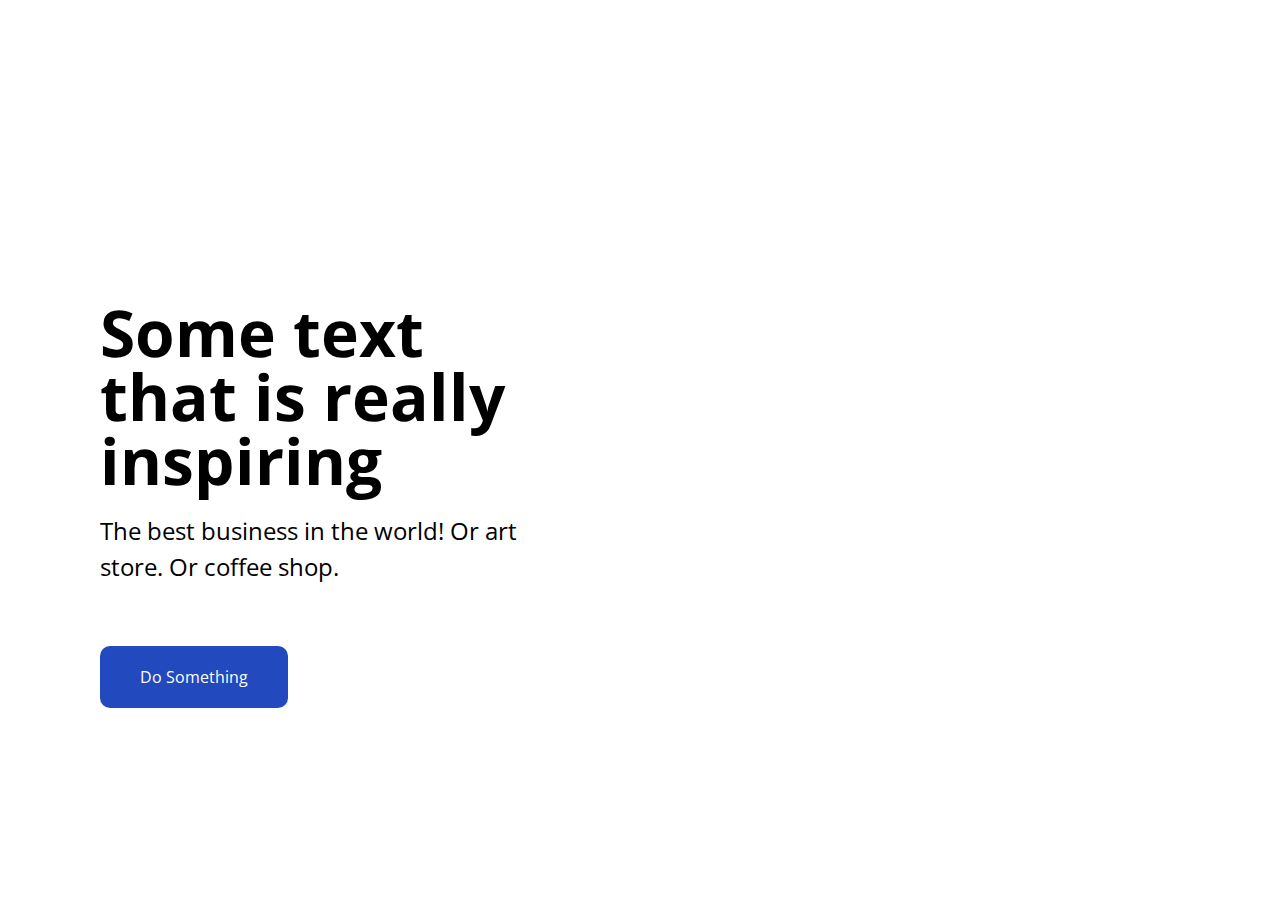
<file: 02_css/Project2_SplashPage/index.html>
<!-- https://www.joshwcomeau.com/snippets/html/html-skeleton/ -->
<!DOCTYPE html>
<html lang="en">
  <head>
    <title>Splash</title>
    <!-- linking our CSS to our HTML -->
    <link href="style.css" rel="stylesheet" />
    <link href="corporate.css" rel="stylesheet" />
  </head>
  <body>
    <header  >
      <img class="logo" />
    </header>
    <main>
      <section class="content">
        <h1 class="title">Some text that is really inspiring</h1>
        <p class="blurb">The best business in the world! Or art store. Or coffee shop.</p>
        <div class="spacer"></div>
        <a href="#" class="btn">Do Something</a>
      </section>
      <img class="illustration" />
    </main>
  </body>
</html>
</file>
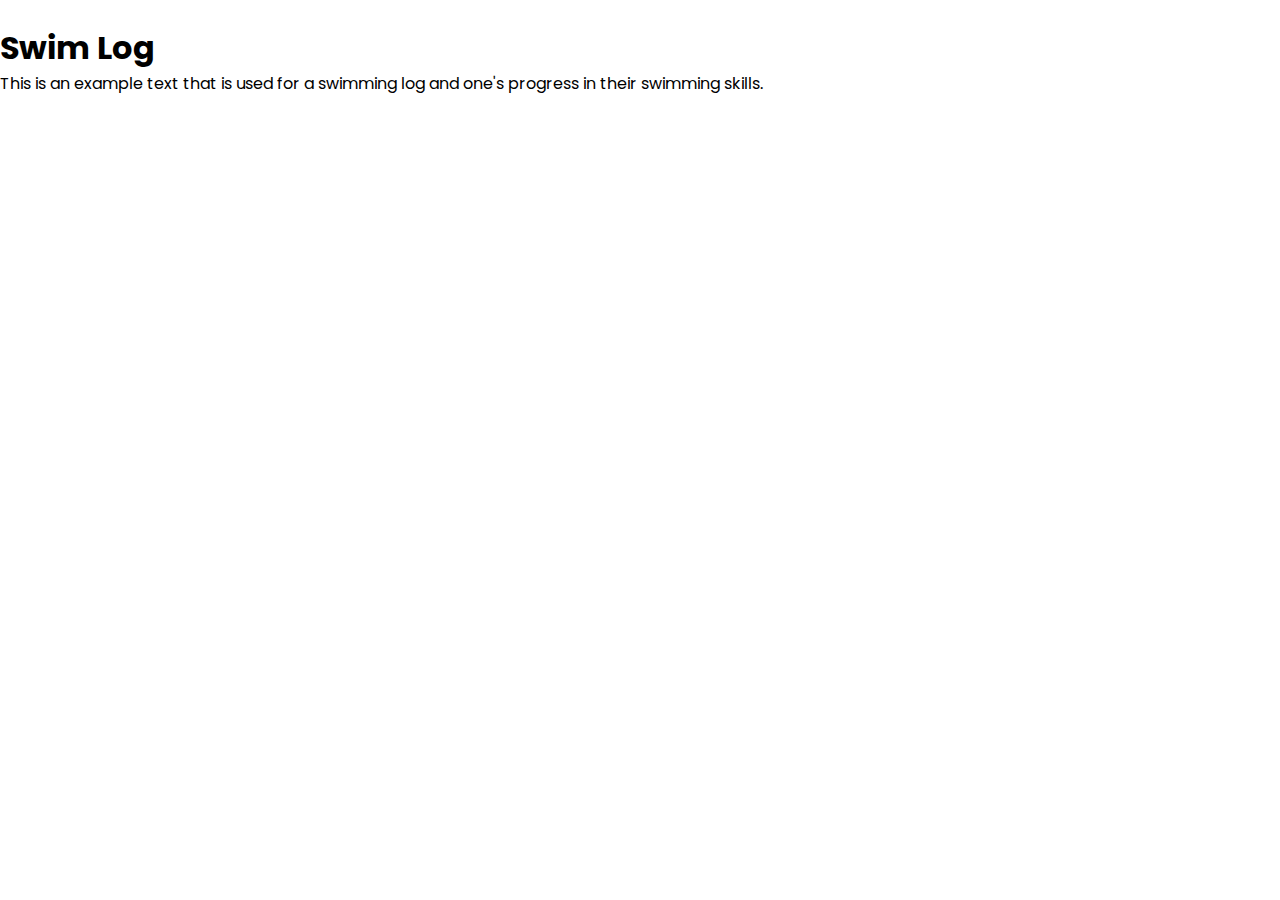
<file: 02_css/Project3_BlogPage/layout.html>
<!DOCTYPE html>
<html lang="en">
    <head>
        <title>Swim Log</title>
        <link href="layout.css" rel="stylesheet" />
    </head>
    <body>
        <header>
            <img class="logo">
            <h1>Swim Log</h1>
        </header>
        <main>
            <p align="justify">
                This is an example text that is used for a swimming log and one's progress in their swimming skills.
            </p>
        </main>
    </body>
</html>
</file>
<file: 02_css/Project2_SplashPage/corporate.css>
/* 
   importing the font that we want to use from Google Fonts
*/
@import url("https://fonts.googleapis.com/css2?family=Open+Sans:wght@400;700&display=swap");

/* 
  CSS VARIABLES
  - relatively new feature but has wide support
  - set all variables on the body so we can use
  throughout all elements
  - to set a value to a variable: 
   --variable_name: variable_value 
  - to access the value later 
    var(--variable_name)
*/
body {
  /* --variable_name: variable_value */
  --primary: #2249bd;
  --background: white;
  --secondary: #383b42;
  --spacing-unit: 10px;
  /* 
    make every element within body use this font 
    fallback options: serif, sans-serif, monospace
  */
  font-family: "Open Sans", sans-serif;
}

.logo {
  /* select image tag, override the src attribute */
  content: url("https://i.pinimg.com/originals/ea/53/3e/ea533ecbfd904d9f49e404a2813daf93.png");
}

.illustration {
  content: url("https://img.freepik.com/free-vector/organic-flat-people-business-training-illustration_52683-59856.jpg");
}
</file>
<file: 02_css/Project3_BlogPage/layout.css>
@import url("https://fonts.googleapis.com/css2?family=Poppins&display=swap");

*, *::before, *::after {
    box-sizing: border-box;
}

* {
    margin: 0;
}

h1, p {
    font-family: "Poppins";
}

body {
    line-height: 1.5;
    -webkit-font-smoothing: antialiased;
    font-family: "Open Sans", sans-serif;
}

.logo {
    max-width: 100%;
    height: auto;
    width: auto;
    content: url("https://cdn.britannica.com/83/126383-050-38B8BE25/Michael-Phelps-American-Milorad-Cavic-final-Serbia-2008.jpg");
}
</file>
<file: 02_css/Project2_SplashPage/style.css>
/*
  Josh's Custom CSS Reset
  https://www.joshwcomeau.com/css/custom-css-reset/
*/
*,
*::before,
*::after {
  box-sizing: border-box;
}
* {
  margin: 0;
}
body {
  line-height: 1.5;
  -webkit-font-smoothing: antialiased;
}
img,
picture,
video,
canvas,
svg {
  display: block;
  max-width: 100%;
}
input,
button,
textarea,
select {
  font: inherit;
}
p,
h1,
h2,
h3,
h4,
h5,
h6 {
  overflow-wrap: break-word;
}
#root,
#__next {
  isolation: isolate;
}

/* end CSS reset */

html,
body {
  height: 100%;
  background-color: var(--background);
}

body {
  display: flex;
  flex-direction: column;
}

main {
  flex: 1;
}

main {
  display: flex;
  flex-direction: row;
  justify-content: center;
  align-items: center;
  gap: var(--spacing-unit);
  flex-wrap: wrap-reverse;
  padding: 100px;
}

main .content {
  flex: 2;
}

main .illustration {
  flex: 3;
}

header {
  padding: calc(2*var(--spacing-unit));
}

.logo {
  height: 50px;
}

.illustration {
  min-width: 300px;
}

.btn {
  text-decoration: none;
  background-color: var(--primary);
  padding: calc(2*var(--spacing-unit)) calc(4*var(--spacing-unit));
  border-radius: var(--spacing-unit);
  color: var(--background);
}

.title {
  font-size: 4rem;
  line-height: 1;
}

.blurb {
  padding-top: calc(2*var(--spacing-unit));
  font-size: 1.5rem;
}

.spacer {
  height: calc(8*var(--spacing-unit));
}
</file>
